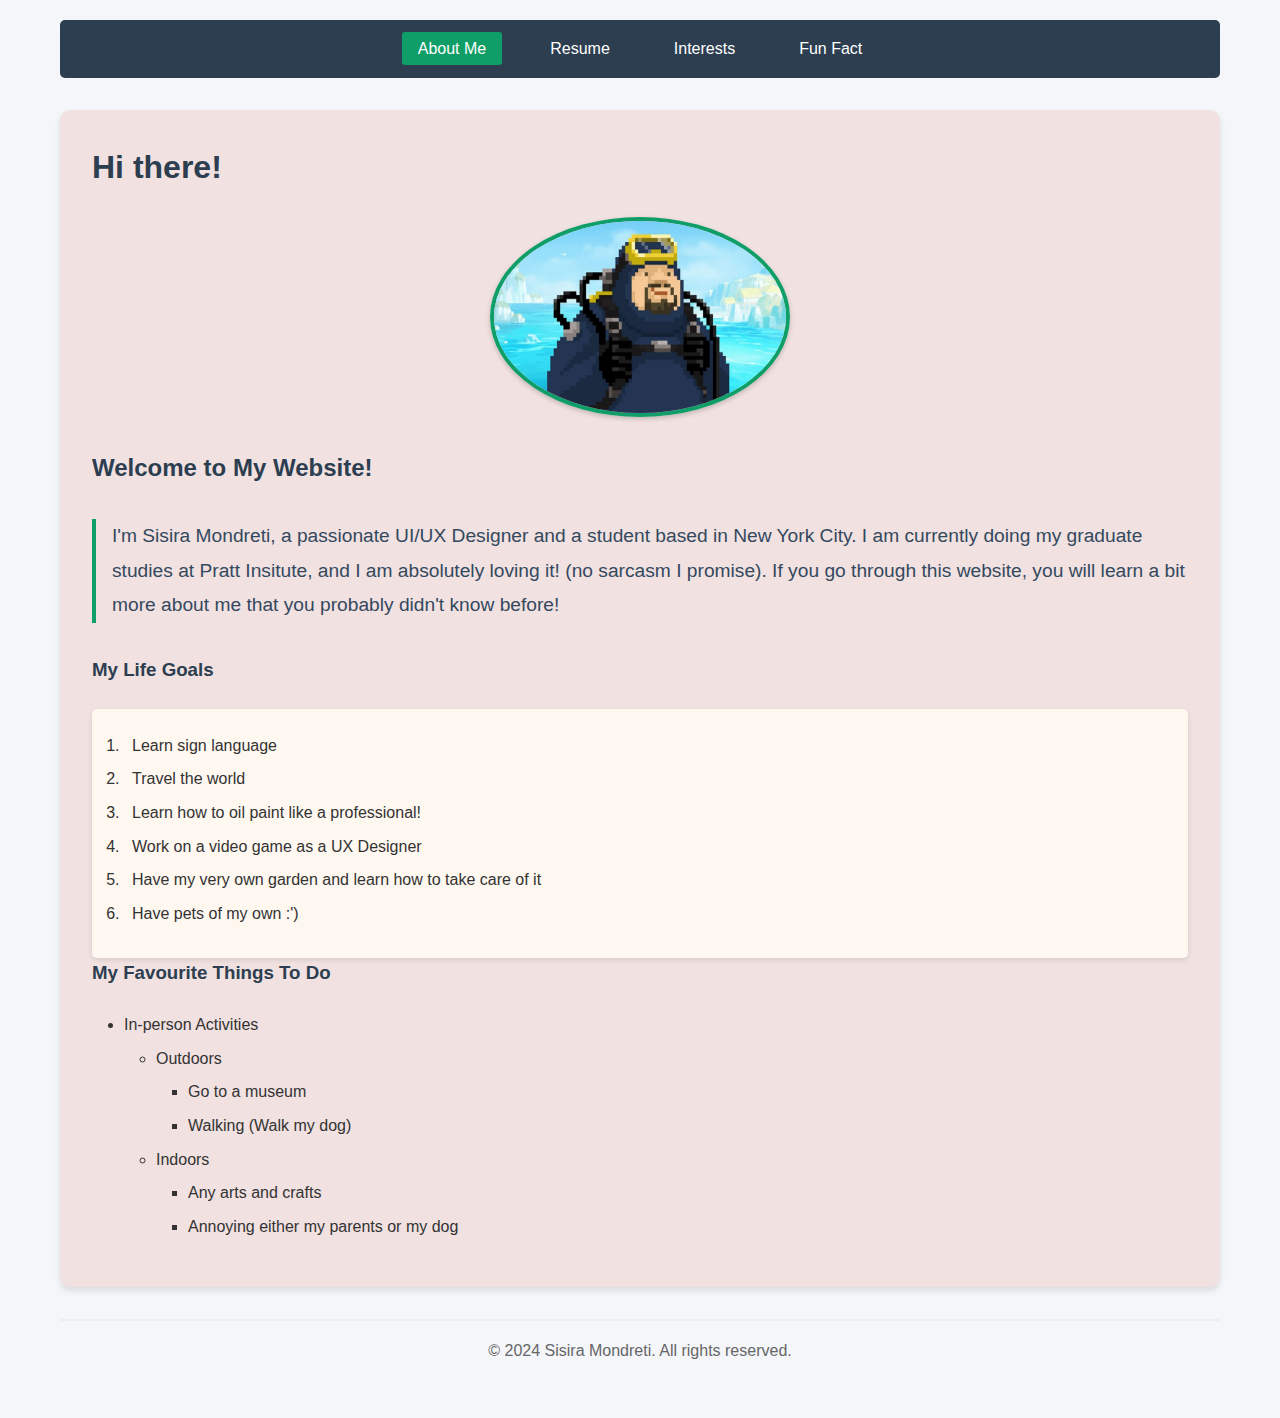
<file: index.html>
<!DOCTYPE html>
<html lang="en">
<head>
    <meta charset="UTF-8">
    <meta name="viewport" content="width=device-width, initial-scale=1.0">
    <title>About Me</title>
    <link rel="stylesheet" href="styles.css">
</head>
<body>
    <nav id="mainNav">
        <ul>
            <li><a href="index.html" class="active">About Me</a></li>
            <li><a href="resume.html">Resume</a></li>
            <li><a href="interests.html">Interests</a></li>
            <li><a href="funfact.html">Fun Fact</a></li>
        </ul>
    </nav>
    
    <main>
        <h1>Hi there!</h1>
        <img src="dave.jpg" alt="Profile Picture" class="profile-pic">
        
           
        <section class="about-content">
            <h2>Welcome to My Website!</h2>
            <p class="intro-text">I'm Sisira Mondreti, a passionate UI/UX Designer and a student based in New York City. 
                I am currently doing my graduate studies at Pratt Insitute, and I am absolutely loving it! 
                (no sarcasm I promise). If you go through this website, you will learn a bit more about me 
                that you probably didn't know before!</p>
            
            <h3>My Life Goals</h3>
            <ol class="life-goals">
                <li>Learn sign language</li>
                <li>Travel the world</li>
                <li>Learn how to oil paint like a professional!</li>
                <li>Work on a video game as a UX Designer</li>
                <li>Have my very own garden and learn how to take care of it</li>
                <li>Have pets of my own :')</li>
            </ol>

       
            <h3>My Favourite Things To Do</h3>
            <ul class="favourite-activities">
                <li>In-person Activities
                    <ul>
                        <li>Outdoors
                            <ul>
                                <li>Go to a museum</li>
                                <li>Walking (Walk my dog)</li>
                            </ul>
                        </li>
                        <li>Indoors
                            <ul>
                                <li>Any arts and crafts</li>
                                <li>Annoying either my parents or my dog</li>
                            </ul>
                        </li>
                    </ul>
                </li>
            </ul>
        </section>
    </main>
    
    <footer>
        <p>&copy; 2024 Sisira Mondreti. All rights reserved.</p>
    </footer>
</body>
</html>
</file>
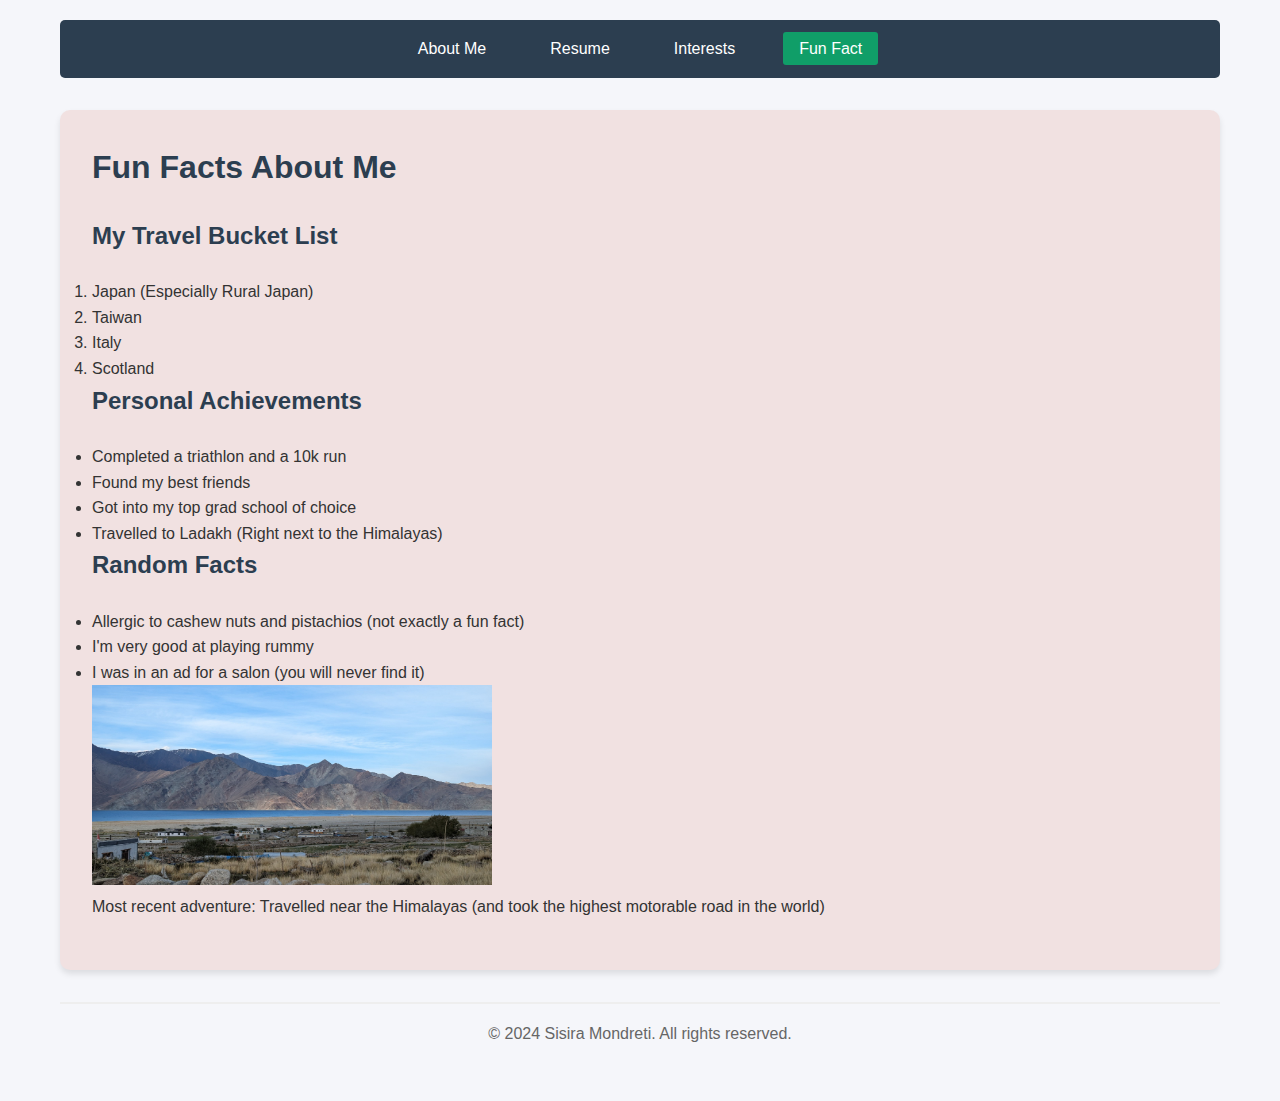
<file: funfact.html>
<!DOCTYPE html>
<html lang="en">
<head>
    <meta charset="UTF-8">
    <meta name="viewport" content="width=device-width, initial-scale=1.0">
    <title>Fun Facts</title>
    <link rel="stylesheet" href="styles.css">
</head>
<body>
    <nav id="mainNav">
        <ul>
            <li><a href="index.html">About Me</a></li>
            <li><a href="resume.html">Resume</a></li>
            <li><a href="interests.html">Interests</a></li>
            <li><a href="funfact.html" class="active">Fun Fact</a></li>
        </ul>
    </nav>
    
    <main>
        <h1>Fun Facts About Me</h1>

       
      
        <section class="fun-facts">
            
            <h2>My Travel Bucket List</h2>
            <ol class="bucket-list">
                <li>Japan (Especially Rural Japan)</li>
                <li>Taiwan</li>
                <li>Italy</li>
                <li>Scotland</li>
            </ol>

            <h2>Personal Achievements</h2>
            <ul class="nested-skills">
                <li>Completed a triathlon and a 10k run</li>
                <li>Found my best friends</li>
                <li>Got into my top grad school of choice</li>
                <li>Travelled to Ladakh (Right next to the Himalayas)</li>
            </ul>

            <h2>Random Facts</h2>
            <ul class="random-facts">
                <li>Allergic to cashew nuts and pistachios (not exactly a fun fact)</li>
                <li>I'm very good at playing rummy</li>
                <li>I was in an ad for a salon (you will never find it)</li>
            </ul>

            <div class="fact-card">
                <img src="pangong.jpg" alt="Travel" class="fact-img">
                <p>Most recent adventure: Travelled near the Himalayas (and took the highest motorable road in the world)</p>
            </div>
        </section>
    </main>
    
    <footer>
        <p>&copy; 2024 Sisira Mondreti. All rights reserved.</p>
    </footer>
</body>
</html>
</file>
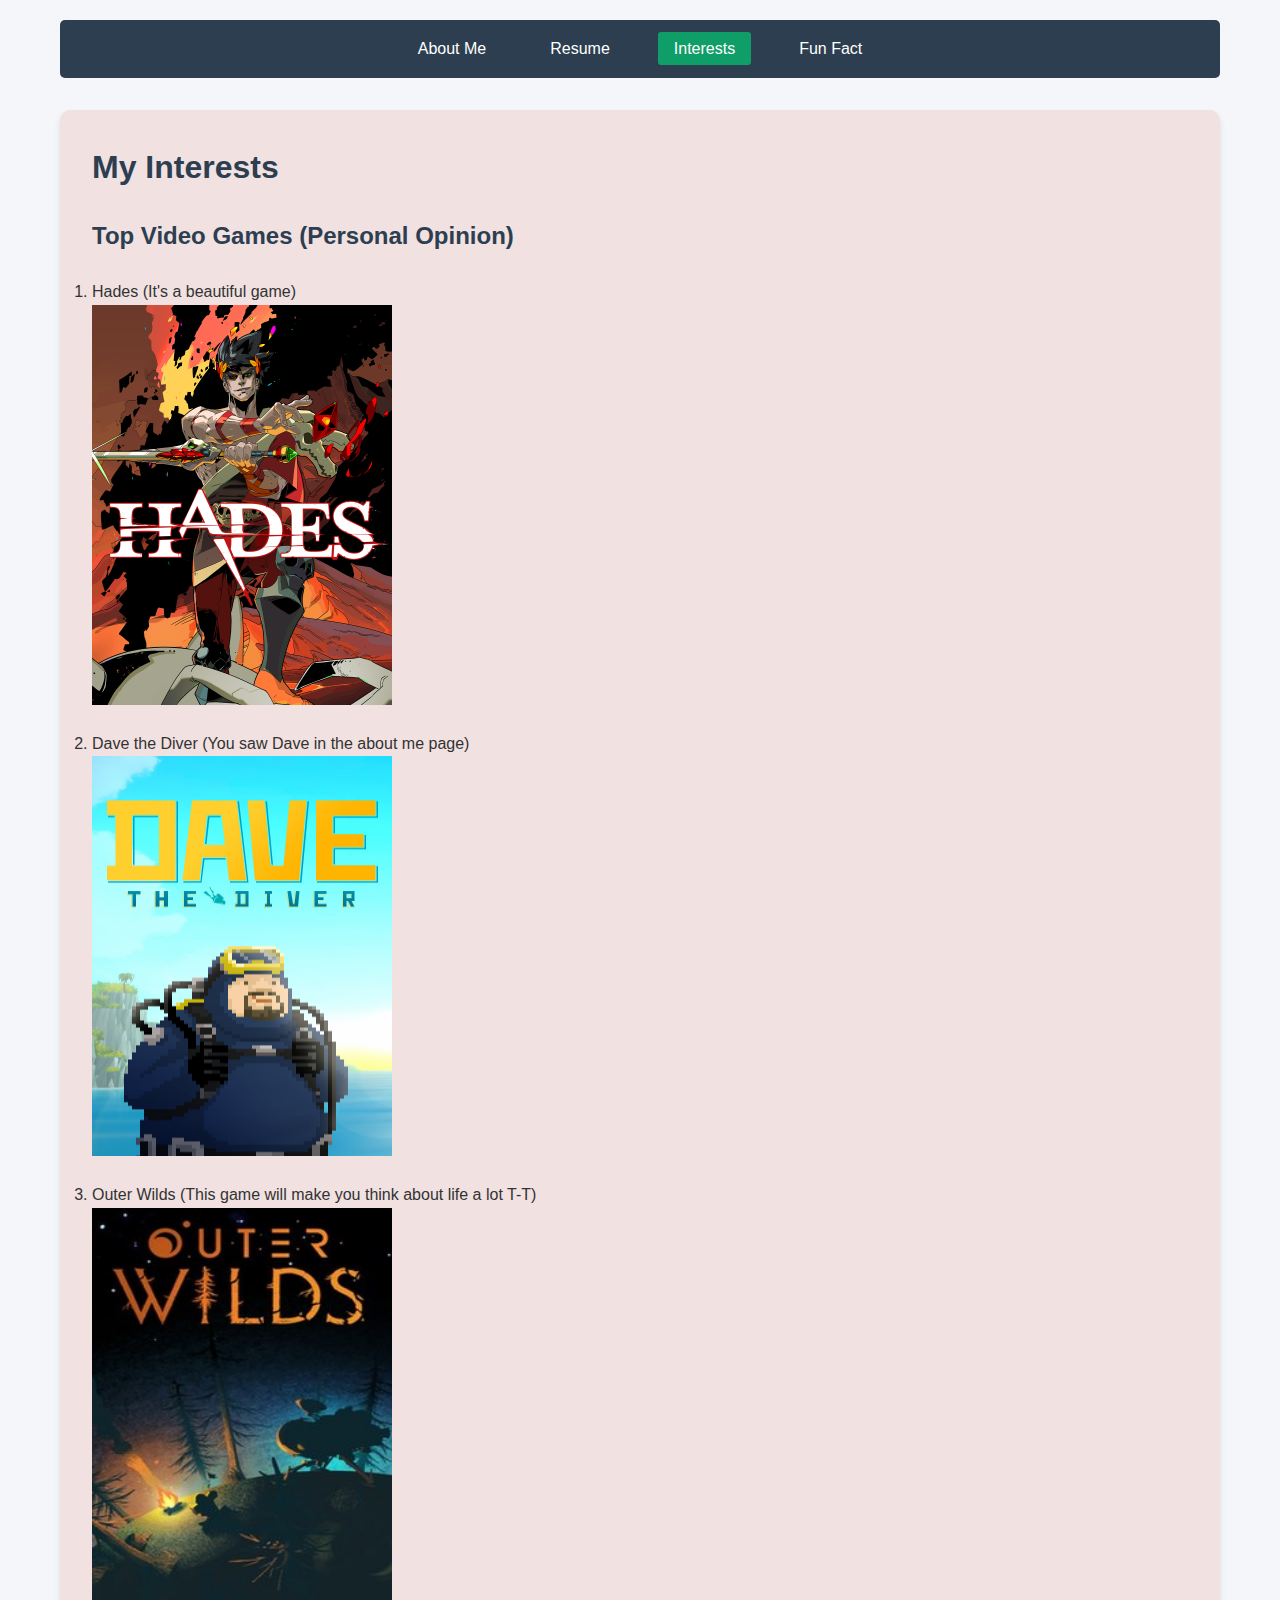
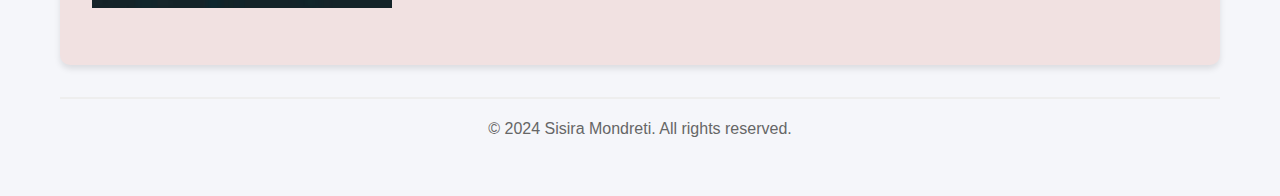
<file: interests.html>
<!DOCTYPE html>
<html lang="en">
<head>
    <meta charset="UTF-8">
    <meta name="viewport" content="width=device-width, initial-scale=1.0">
    <title>Interests</title>
    <link rel="stylesheet" href="styles.css">
</head>
<body>
    <nav id="mainNav">
        <ul>
            <li><a href="index.html">About Me</a></li>
            <li><a href="resume.html">Resume</a></li>
            <li><a href="interests.html" class="active">Interests</a></li>
            <li><a href="funfact.html">Fun Fact</a></li>
        </ul>
    </nav>
    
    <main>
        <h1>My Interests</h1>

        
               <section class="interests">
            
            <h2>Top Video Games (Personal Opinion)</h2>
            <ol class="photo-list">
                <li>Hades (It's a beautiful game)
                    <p><img src="hades.jpg" alt="Hades" class="interest-img"></p>
                </li>
                <li>Dave the Diver (You saw Dave in the about me page)
                    <p><img src="davethediver.jpeg" alt="Dave" class="interest-img"></p>
                </li>
                <li>Outer Wilds (This game will make you think about life a lot T-T)
                    <p><img src="outerwilds.jpg" alt="Outer Wilds" class="interest-img"></p>
                </li>
            </ol>
        </section>
    </main>
    
    <footer>
        <p>&copy; 2024 Sisira Mondreti. All rights reserved.</p>
    </footer>
</body>
</html>
</file>
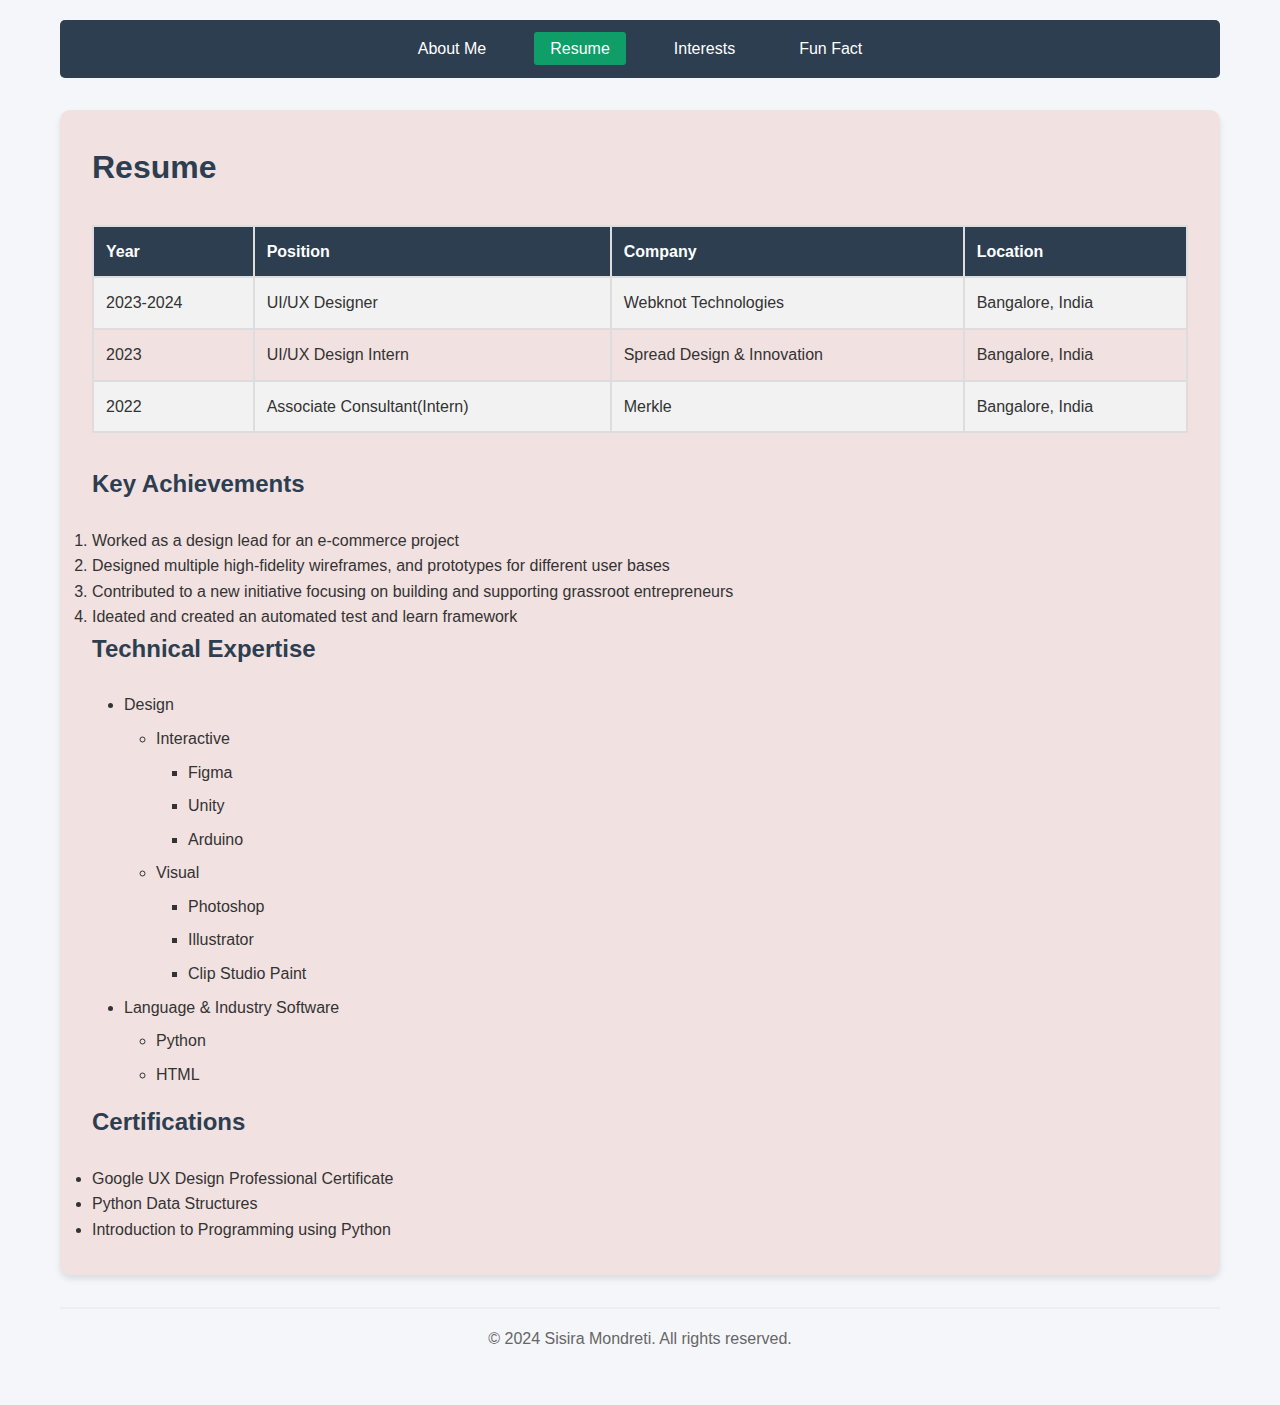
<file: resume.html>
<!DOCTYPE html>
<html lang="en">
<head>
    <meta charset="UTF-8">
    <meta name="viewport" content="width=device-width, initial-scale=1.0">
    <title>Resume</title>
    <link rel="stylesheet" href="styles.css">
</head>
<body>
    <nav id="mainNav">
        <ul>
            <li><a href="index.html">About Me</a></li>
            <li><a href="resume.html" class="active">Resume</a></li>
            <li><a href="interests.html">Interests</a></li>
            <li><a href="funfact.html">Fun Fact</a></li>
        </ul>
    </nav>
    
    <main>
        <h1>Resume</h1>
        
    
        <table class="schedule-table">
            <tr>
                <th>Year</th>
                <th>Position</th>
                <th>Company</th>
                <th>Location</th>
            </tr>
            <tr>
                <td>2023-2024</td>
                <td>UI/UX Designer</td>
                <td>Webknot Technologies</td>
                <td>Bangalore, India</td>
            </tr>
            <tr>
                <td>2023</td>
                <td>UI/UX Design Intern</td>
                <td>Spread Design & Innovation</td>
                <td>Bangalore, India</td>
            </tr>
            <tr>
                <td>2022</td>
                <td>Associate Consultant(Intern)</td>
                <td>Merkle</td>
                <td>Bangalore, India</td>
            </tr>
        </table>

        <section class="resume">
            
            <h2>Key Achievements</h2>
            <ol class="achievements-list">
                <li>Worked as a design lead for an e-commerce project</li>
                <li>Designed multiple high-fidelity wireframes, and prototypes for different user bases</li>
                <li>Contributed to a new initiative focusing on building and supporting grassroot entrepreneurs</li>
                <li>Ideated and created an automated test and learn framework</li>
            </ol>

           
            <h2>Technical Expertise</h2>
            <ul class="favourite-activities">
                <li>Design
                    <ul>
                        <li>Interactive
                            <ul>
                                <li>Figma</li>
                                <li>Unity</li>
                                <li>Arduino</li>
                            </ul>
                        </li>
                        <li>Visual
                            <ul>
                                <li>Photoshop</li>
                                <li>Illustrator</li>
                                <li>Clip Studio Paint</li>
                            </ul>
                        </li>
                    </ul>
                </li>
                <li>Language & Industry Software
                    <ul>
                        <li>Python</li>
                        <li>HTML</li>
                    </ul>
                </li>
            </ul>
              

            <h2>Certifications</h2>
      
            <ul class="cert-list">
                <li>Google UX Design Professional Certificate</li>
                <li>Python Data Structures</li>
                <li>Introduction to Programming using Python</li>
            </ul>
        </section>
    </main>
    
    <footer>
        <p>&copy; 2024 Sisira Mondreti. All rights reserved.</p>
    </footer>
</body>
</html>
</file>
<file: styles.css>
/* I've used a type selector here */
p {
    line-height: 1.8;
    margin-bottom: 1rem;
    font-size: 16px;
}

/* ID selector */
#mainNav {
    background-color: #2c3e50;
    padding: 1rem;
    margin-bottom: 2rem;
    border-radius: 5px;
    position: sticky;
    top: 0;
    z-index: 100;
}

/* Class selector */
.intro-text {
    font-size: 1.2em;
    color: #34495e;
    border-left: 4px solid #109e68;
    padding-left: 1rem;
    margin: 2rem 0;
}

/* General styling */
* {
    margin: 0;
    padding: 0;
    box-sizing: border-box;
}

body {
    font-family: 'Arial', sans-serif;
    line-height: 1.6;
    color: #333;
    max-width: 1200px;
    margin: 0 auto;
    padding: 20px;
    background-color: #f5f6fa;
}

/* Table styling */
.schedule-table {
    width: 100%;
    border-collapse: collapse;
    margin: 2rem 0;
}

.schedule-table th, .schedule-table td {
    border: 2px solid #ddd;
    padding: 12px;
    text-align: left;
}

.schedule-table th {
    background-color: #2c3e50;
    color: white;
}

.schedule-table tr:nth-child(even) {
    background-color: #f2f2f2;
}

/* Ordered list styling */
.life-goals {
    background-color: #fff8f1;
    padding: 1.5rem 2rem;
    border-radius: 5px;
    box-shadow: 0 2px 5px rgba(0,0,0,0.1);
}

.life-goals li {
    margin-bottom: 0.5rem;
    padding-left: 0.5rem;
}

/* Nested list styling */
.favourite-activities {
    margin: 1rem 0;
    padding-left: 2rem;
}

.favourite-activities ul {
    margin-left: 2rem;
    margin-top: 0.5rem;
}

.favourite-activities li {
    margin-bottom: 0.5rem;
}

/* Navigation styling */
#mainNav ul {
    list-style: none;
    display: flex;
    justify-content: center;
    gap: 2rem;
}

#mainNav a {
    color: white;
    text-decoration: none;
    padding: 0.5rem 1rem;
    border-radius: 3px;
    transition: all 0.3s ease;
}

#mainNav a:hover {
    background-color: #109e68;
    transform: translateY(-2px);
}

#mainNav a.active {
    background-color: #109e68;
}

/* Other existing styles remain the same */
.profile-pic {
    display: block;
    margin: 0 auto 2rem;
    border-radius: 50%;
    box-shadow: 0 2px 5px rgba(0, 0, 0, 0.2);
    border: 4px solid #109e68;
    width: 300px;
    height: 200px;
}

.interest-img {
    width: 300px;
    height: 400px;
}

.fact-img {
    width: 400px;
    height: 200px;
}

main {
    background-color: rgb(241, 225, 225);
    padding: 2rem;
    border-radius: 10px;
    box-shadow: 0 4px 6px rgba(0,0,0,0.1);
}

h1, h2, h3 {
    color: #2c3e50;
    margin-bottom: 1.5rem;
}

footer {
    text-align: center;
    margin-top: 2rem;
    padding: 1rem;
    color: #666;
    border-top: 2px solid #eee;
}


@media (max-width: 768px) {
    #mainNav ul {
        flex-direction: column;
        align-items: center;
        gap: 1rem;
    }

    .schedule-table {
        font-size: 14px;
    }

    .schedule-table th, .schedule-table td {
        padding: 8px;
    }
}
</file>
